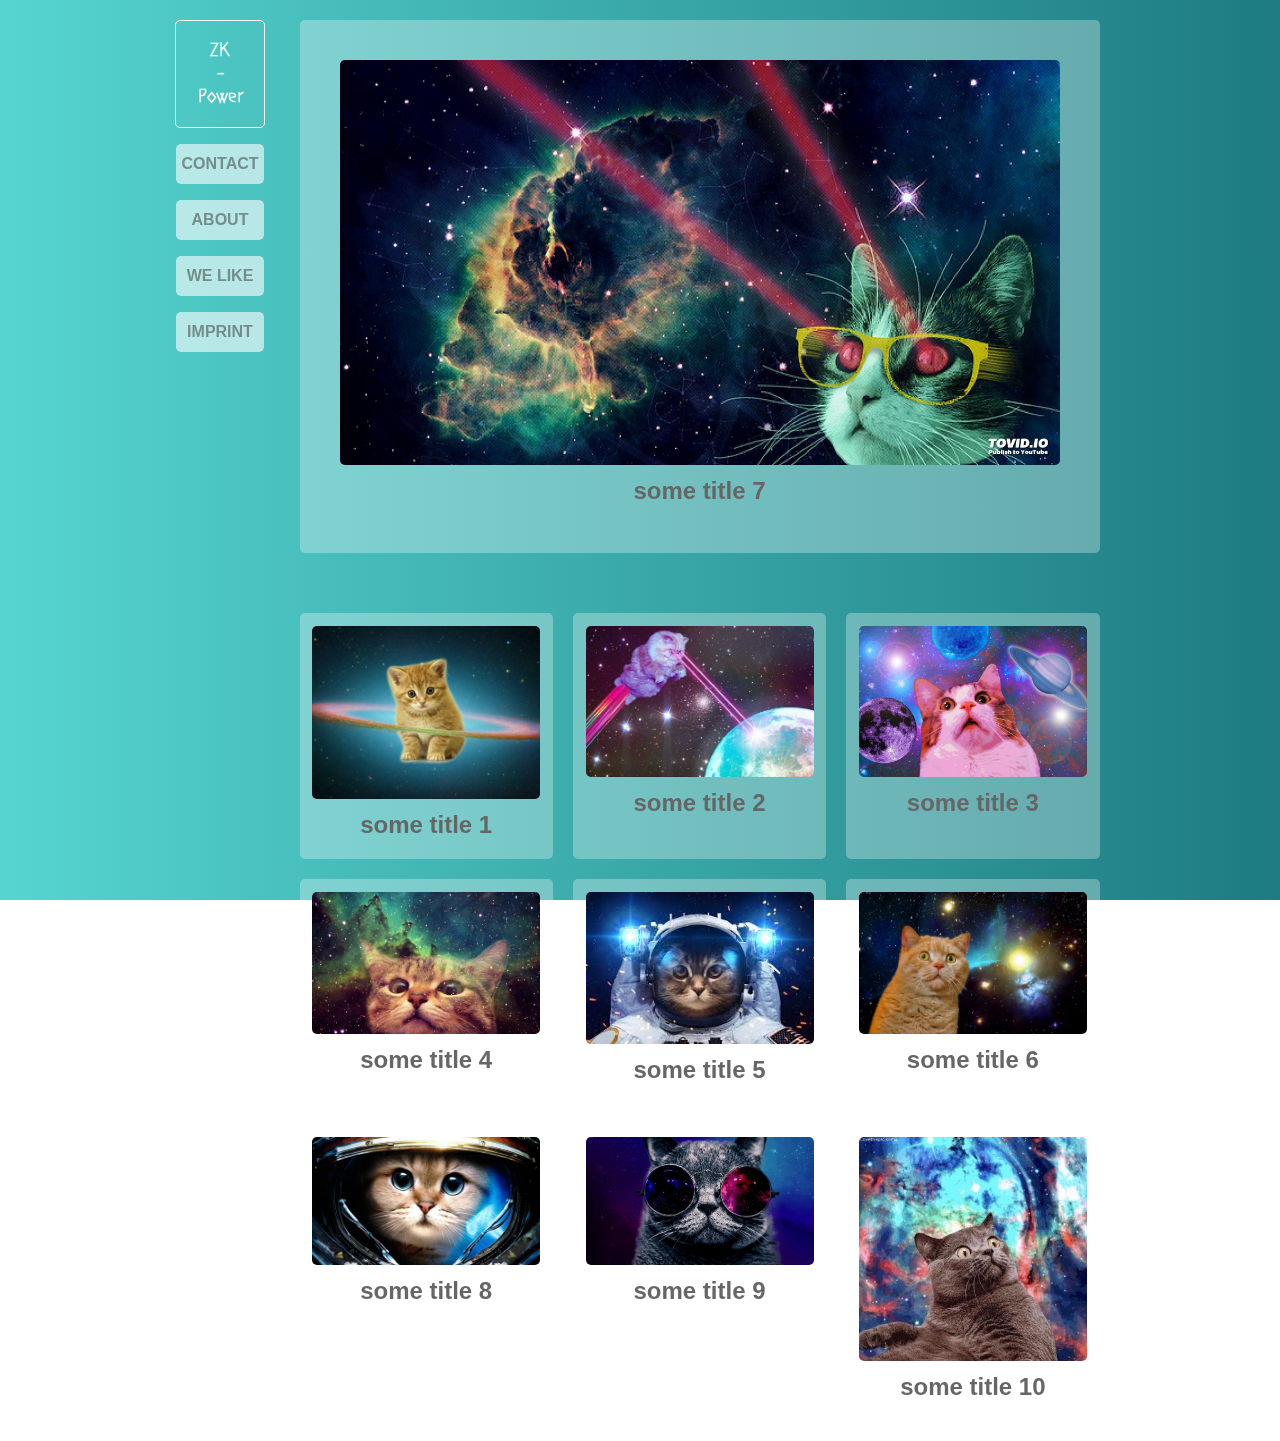
<file: index.html>
<!DOCTYPE html>
<html>
  <head>
      <meta charset="utf-8">
      <title>ZK-PWR</title>
      <link rel="stylesheet" type="text/css" href="styles/style.css">
      <meta name="viewport" content="width=device-width">
      <script src="https://cdnjs.cloudflare.com/ajax/libs/jquery/2.0.2/jquery.min.js"></script>
      <script type="module" src="ressourcen/modal.js"></script>
      <script language="javascript" type="text/javascript" src="background.js"></script>
    </head>
  <body>
    <div id="gradient" ></div>
    <div class="page">
      <header>
        <h3 class="logotext">
          <div>ZK</div>
          <div>-</div>
          <div>Power</div>
        </h3>
        <nav>
          <a id="contact">CONTACT</a>
          <a id="about">ABOUT</a>
          <a id="like">WE LIKE</a>
          <a id="imprint">IMPRINT</a>
        </nav>
      </header>
      <main>
        <div id="projects"></div>
        <div id="modal">
          <button id="closeBtn">&times;</button>
          <div id="modalContent">
            <div class="modalContentImages"></div>
            <h3></h3>
            <p></p>
            <span>
              <button class="back">◀︎</button>
              <button class="next">▶︎</button>
            </span>
          </div>
        </div>
        <div id="navModals">
          <div class="navModal" id="contactModal">
            <button class="closeNavBtn">&times;</button>
            <h2>CONTACT</h2>
            <p></p>
          </div>
          <div class="navModal" id="aboutModal">
            <button class="closeNavBtn">&times;</button>
            <h2>ABOUT</h2>
            <p></p>
          </div>
          <div class="navModal" id="imprintModal">
            <button class="closeNavBtn">&times;</button>
            <h2>IMPRINT</h2>
            <p></p>
          </div>
          <div class="navModal" id="likeModal">
            <button class="closeNavBtn">&times;</button>
            <h2>LIKE</h2>
            <p></p>
          </div>
        </div>
        </div>
      </main>
    </div>
    <script type="module" src="ressourcen/modal.js"></script>
    <script type="module" src="ressourcen/projects.js"></script>
    <script type="module" src="ressourcen/subSites.js"></script>
  </body>
</html>
</file>
<file: styles/style.css>
* {
  padding: 0;
  margin: 0;
  text-align: center;
}

@font-face {
  font-family: 'stigmate';
  src: url("../stigmate/webfonts/Stigmate-Regular.woff2"),
       url("../stigmate/webfonts/Stigmate-Regular.woff");
}
a{
  text-decoration: none;
}

body{
  background-attachment: scroll;
  padding: 0px;
  margin: 0px;
}

.page {
  display:flex;
  position: relative;
  z-index: 2;
  justify-content: center
}

main {
  font-family: Verdana, Geneva, Tahoma, sans-serif;
  color: #000000;
}

header {
  flex-shrink: 0;
  margin-top: 20px;
}

header h3{
  margin-top: 1em;
  border: 0.5px solid white;
  padding: 1em;
  font-family: 'stigmate';
  color: white;
  text-align: center;
  margin: auto;
  border-radius: 5px;
}

header a {
  display: block;
  background-color: rgba(255,255,255, 0.6);
  margin: 1em;
  font-family: Verdana, Geneva, Tahoma, sans-serif;
  padding: 0 5px;
  height: 40px;
  border-radius: 5px;
  font-weight: bolder;
  color: rgba(50,50,50,0.5);
  display: flex;
  align-items: center;
  justify-content: center;
}

header a:hover{
  background-color: rgba(0,0,0, 0.6);
  color: rgba(250,250,250,0.9);
}

.mainPro {
  grid-column: 1 / span 3;
  margin-bottom: 5%;
}

#projects {
  display: grid;
  grid-template-columns: repeat(3, 1fr);
  max-width: 800px;
  grid-gap: 20px;
  padding: 20px;
}

.project {
  background-color: rgba(255,255,255, 0.3);
  padding: 5%;
  border-radius: 5px;;
}

.project img {
  width: 100%;
  border-radius: 5px;

}

#modalContent img {
  max-width: 90%;
  border-radius: 5px;
}

h2 {
  color: #666666;
  margin: .5rem;
}

footer {
  margin-left: 1em;
  top: 10em;
  position: relative;
}

.logotext {
  width: 50px;
}

#gradient {
  position: fixed;
  width: 100%;
  height: 100%;
  padding: 0px;
  margin: 0px;
}

.navModal {
  display: none;
  position: fixed;
  border: black 2px;
  left: 10vw;
  top: 10vh;
  width: 80vw;
  height: 80vh;
  z-index: 2;
  background-color: rgba(255,255,255, 0.9);
  overflow: auto;
}

#modal {
  display: none;
  position: fixed;
  border: black 2px;
  left: 10vw;
  top: 10vh;
  width: 80vw;
  height: 80vh;
  z-index: 2;
  background-color: rgba(255,255,255, 0.9);
  overflow: auto;
}

#modalContent {
  padding: 20px;
}

#closeBtn {
  float: right;
  color: #504e4e;
  font-size: 30px;
}

#closeBtn:hover, #closeBtn:focus {
  color:#30bbb4;
}

@media (max-width: 900px) {
  .page {
    flex-direction: column;
  }

  
  #projects {
    grid-template-columns: repeat(2, minmax(100px, 1fr));
  }

  .mainPro {
    grid-column: 1 / span 2;
  }
}

@media (max-width: 500px) {
  .page {
    flex-direction: column;
  }

  
  #projects {
    grid-template-columns: minmax(100px, 1fr);
  }

  .mainPro {
    grid-column: 1 / span 1;
  }
}
</file>
